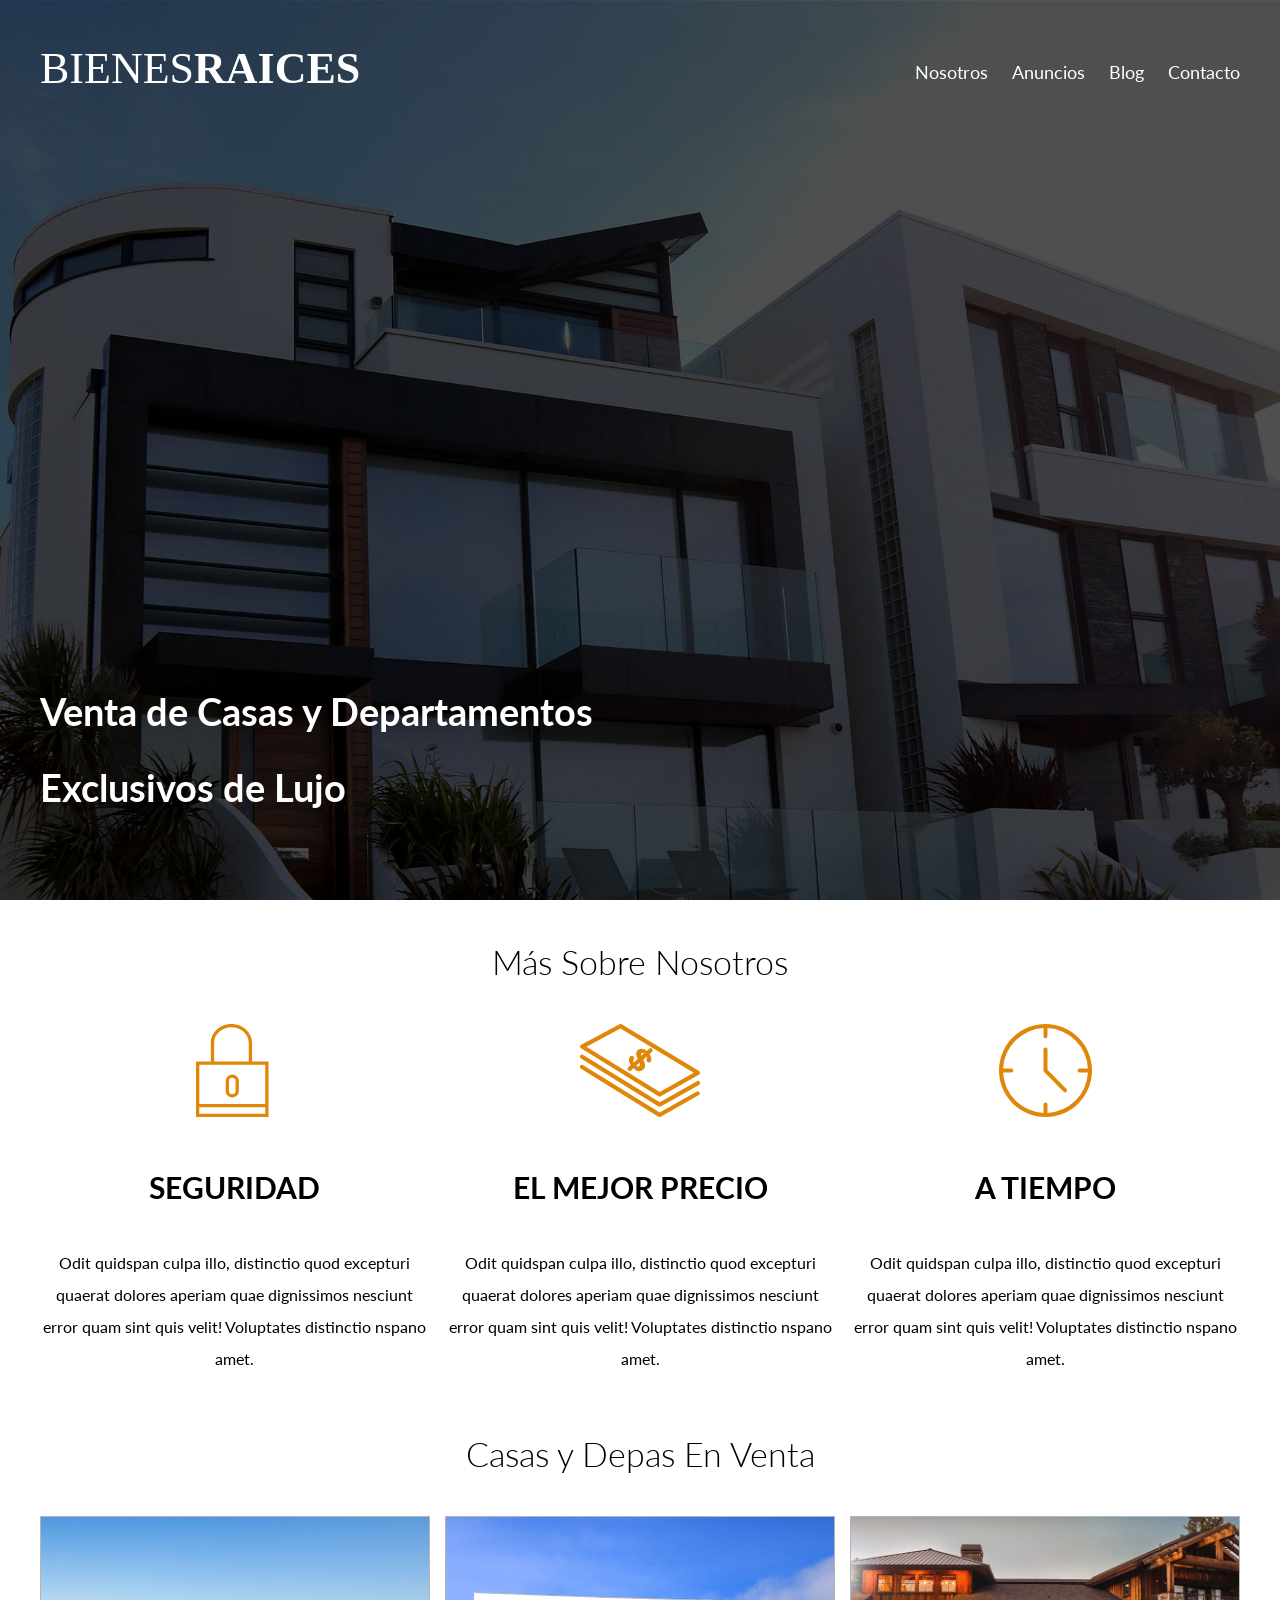
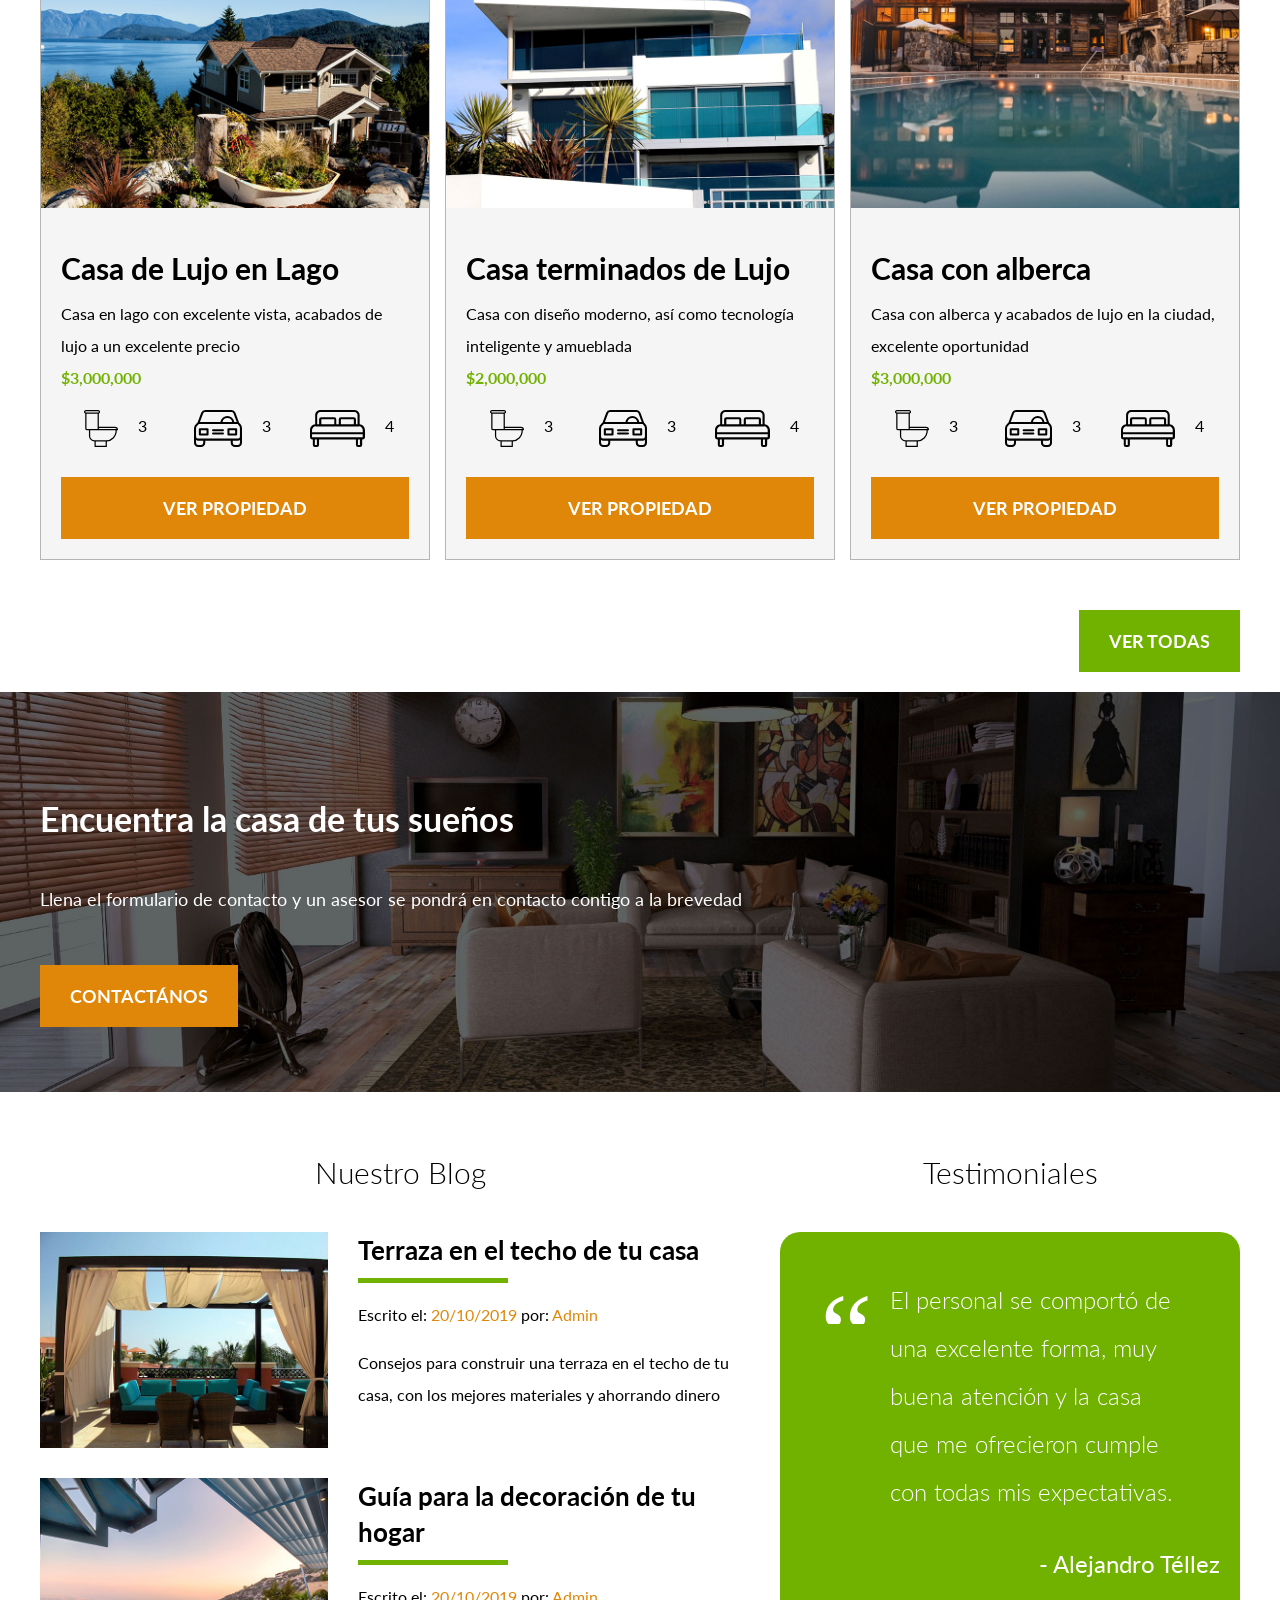
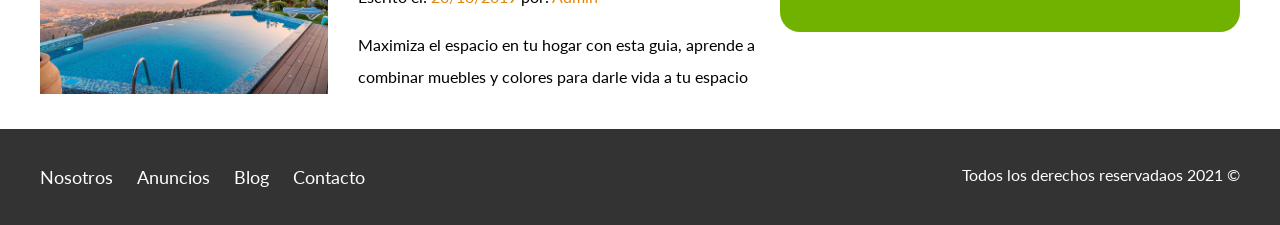
<file: index.html>
<!DOCTYPE html>
<html lang="en">

<head>
    <meta charset="UTF-8">
    <meta http-equiv="X-UA-Compatible" content="IE=edge">
    <meta name="viewport" content="width=device-width, initial-scale=1.0">
    <title>Bienes Raices</title>
    <link rel="preconnect" href="https://fonts.gstatic.com">
    <link href="https://fonts.googleapis.com/css2?family=Lato:wght@300;400;700;900&display=swap" rel="stylesheet">
    <link rel="stylesheet" href="css/normalize.css">
    <link rel="stylesheet" href="css/style.css">
</head>

<body>

    <header class="site-header inicio">
        <div class="contenedor contenido-header">
            <div class="barra">
                <a href="/">
                    <img src="img/logo.svg" alt="Logotipo de Bienes Raices">
                </a>

                <div class="mobile-menu">
                    <a href="#navegacion">
                        <img src="img/barras.svg" alt="Icono Menú">
                    </a>
                </div>

                <nav class="navegacion">
                    <a href="nosotros.html">Nosotros</a>
                    <a href="anuncios.html">Anuncios</a>
                    <a href="blog.html">Blog</a>
                    <a href="contacto.html">Contacto</a>
                </nav>
            </div>

            <h1>Venta de Casas y Departamentos Exclusivos de Lujo</h1>
        </div>
    </header>

    <section class="contenedor seccion">
        <h2 class="centrar-texto fw-300">Más Sobre Nosotros</h2>
        <div class="iconos-nosotros">
            <div class="icono">
                <img src="img/icono1.svg" alt="icono Seguridad">
                <h3>Seguridad</h3>
                <p>Odit quidspan culpa illo, distinctio quod excepturi quaerat dolores aperiam quae dignissimos nesciunt error quam sint quis velit! Voluptates distinctio nspano amet.</p>
            </div>

            <div class="icono">
                <img src="img/icono2.svg" alt="icono Mejor Precio">
                <h3>El Mejor Precio</h3>
                <p>Odit quidspan culpa illo, distinctio quod excepturi quaerat dolores aperiam quae dignissimos nesciunt error quam sint quis velit! Voluptates distinctio nspano amet.</p>
            </div>

            <div class="icono">
                <img src="img/icono3.svg" alt="icono A Tiempo">
                <h3>A Tiempo</h3>
                <p>Odit quidspan culpa illo, distinctio quod excepturi quaerat dolores aperiam quae dignissimos nesciunt error quam sint quis velit! Voluptates distinctio nspano amet.</p>
            </div>
        </div>
    </section>

    <main class="seccion contenedor">
        <h2 class="fw-300 centrar-texto">Casas y Depas En Venta</h2>

        <div class="contenedor-anuncios">
            <div class="anuncio">
                <img src="img/anuncio1.jpg" alt="Anuncio casa en el lago">
                <div class="contenido-anuncio">
                    <h3>Casa de Lujo en Lago</h3>
                    <p>Casa en lago con excelente vista, acabados de lujo a un excelente precio</p>
                    <p class="precio">$3,000,000</p>
                    <ul class="iconos-caracteristicas">
                        <li>
                            <img src="img/icono_wc.svg" alt="icono wc">
                            <p>3</p>
                        </li>

                        <li>
                            <img src="img/icono_estacionamiento.svg" alt="icono autos">
                            <p>3</p>
                        </li>

                        <li>
                            <img src="img/icono_dormitorio.svg" alt="icono dormitorio">
                            <p>4</p>
                        </li>
                    </ul>
                    <a href="anuncio.html" class="boton boton-amarillo d-block">Ver Propiedad</a>
                </div>
            </div>

            <div class="anuncio">
                <img src="img/anuncio2.jpg" alt="Anuncio casa de lujo">
                <div class="contenido-anuncio">
                    <h3>Casa terminados de Lujo</h3>
                    <p>Casa con diseño moderno, así como tecnología inteligente y amueblada</p>
                    <p class="precio">$2,000,000</p>
                    <ul class="iconos-caracteristicas">
                        <li>
                            <img src="img/icono_wc.svg" alt="icono wc">
                            <p>3</p>
                        </li>

                        <li>
                            <img src="img/icono_estacionamiento.svg" alt="icono autos">
                            <p>3</p>
                        </li>

                        <li>
                            <img src="img/icono_dormitorio.svg" alt="icono dormitorio">
                            <p>4</p>
                        </li>
                    </ul>
                    <a href="anuncio.html" class="boton boton-amarillo d-block">Ver Propiedad</a>
                </div>
            </div>

            <div class="anuncio">
                <img src="img/anuncio3.jpg" alt="Anuncio casa con alberca">
                <div class="contenido-anuncio">
                    <h3>Casa con alberca</h3>
                    <p>Casa con alberca y acabados de lujo en la ciudad, excelente oportunidad</p>
                    <p class="precio">$3,000,000</p>
                    <ul class="iconos-caracteristicas">
                        <li>
                            <img src="img/icono_wc.svg" alt="icono wc">
                            <p>3</p>
                        </li>

                        <li>
                            <img src="img/icono_estacionamiento.svg" alt="icono autos">
                            <p>3</p>
                        </li>

                        <li>
                            <img src="img/icono_dormitorio.svg" alt="icono dormitorio">
                            <p>4</p>
                        </li>
                    </ul>
                    <a href="anuncio.html" class="boton boton-amarillo d-block">Ver Propiedad</a>
                </div>
            </div>
        </div>
        <div class="ver-todas">
            <a href="Anuncios.html" class="boton boton-verde">Ver todas</a>
        </div>
    </main>

    <section class="imagen-contacto">
        <div class="contenedor contenido-contacto">
            <h2>Encuentra la casa de tus sueños</h2>
            <p>Llena el formulario de contacto y un asesor se pondrá en contacto contigo a la brevedad</p>
            <a href="contacto.html" class="boton boton-amarillo">contactános</a>
            <link rel="stylesheet" href="css/style.css">
        </div>
    </section>

    <div class="seccion-inferior contenedor seccion">
        <section class="blog">
            <h3 class="centrar-texto fw-300">Nuestro Blog</h3>

            <article class="entrada-blog">
                <div class="imagen">
                    <img src="img/blog1.jpg" alt="Entrada de blog">
                </div>
                <div class="texto-entrada">
                    <a href="#">
                        <h4>Terraza en el techo de tu casa</h4>
                    </a>
                    <p>Escrito el: <span> 20/10/2019 </span> por: <span> Admin </span> </p>
                    <p>Consejos para construir una terraza en el techo de tu casa, con los mejores materiales y ahorrando dinero</p>
                </div>
            </article>

            <article class="entrada-blog">
                <div class="imagen">
                    <img src="img/blog2.jpg" alt="Entrada de blog">
                </div>
                <div class="texto-entrada">
                    <a href="#">
                        <h4>Guía para la decoración de tu hogar</h4>
                    </a>
                    <p>Escrito el: <span> 20/10/2019 </span> por: <span> Admin </span> </p>
                    <p>Maximiza el espacio en tu hogar con esta guia, aprende a combinar muebles y colores para darle vida a tu espacio</p>
                </div>
            </article>
        </section>

        <section class="testimoniales">
            <h3 class="centrar-texto fw-300">Testimoniales</h3>
            <div class="testimonial">
                <blockquote>
                    <!-- Es un parrafo para Testimoniales -->
                    El personal se comportó de una excelente forma, muy buena atención y la casa que me ofrecieron cumple con todas mis expectativas.
                </blockquote>
                <p>- Alejandro Téllez</p>
            </div>
        </section>
    </div>

    <footer class="site-footer seccion">
        <div class="contenedor contenedor-footer">
            <nav class="navegacion">
                <a href="nosotros.html">Nosotros</a>
                <a href="anuncios.html">Anuncios</a>
                <a href="blog.html">Blog</a>
                <a href="contacto.html">Contacto</a>
            </nav>
            <p class="copyright">Todos los derechos reservadaos 2021 &copy; </p>
        </div>
    </footer>
</body>

</html>
</file>
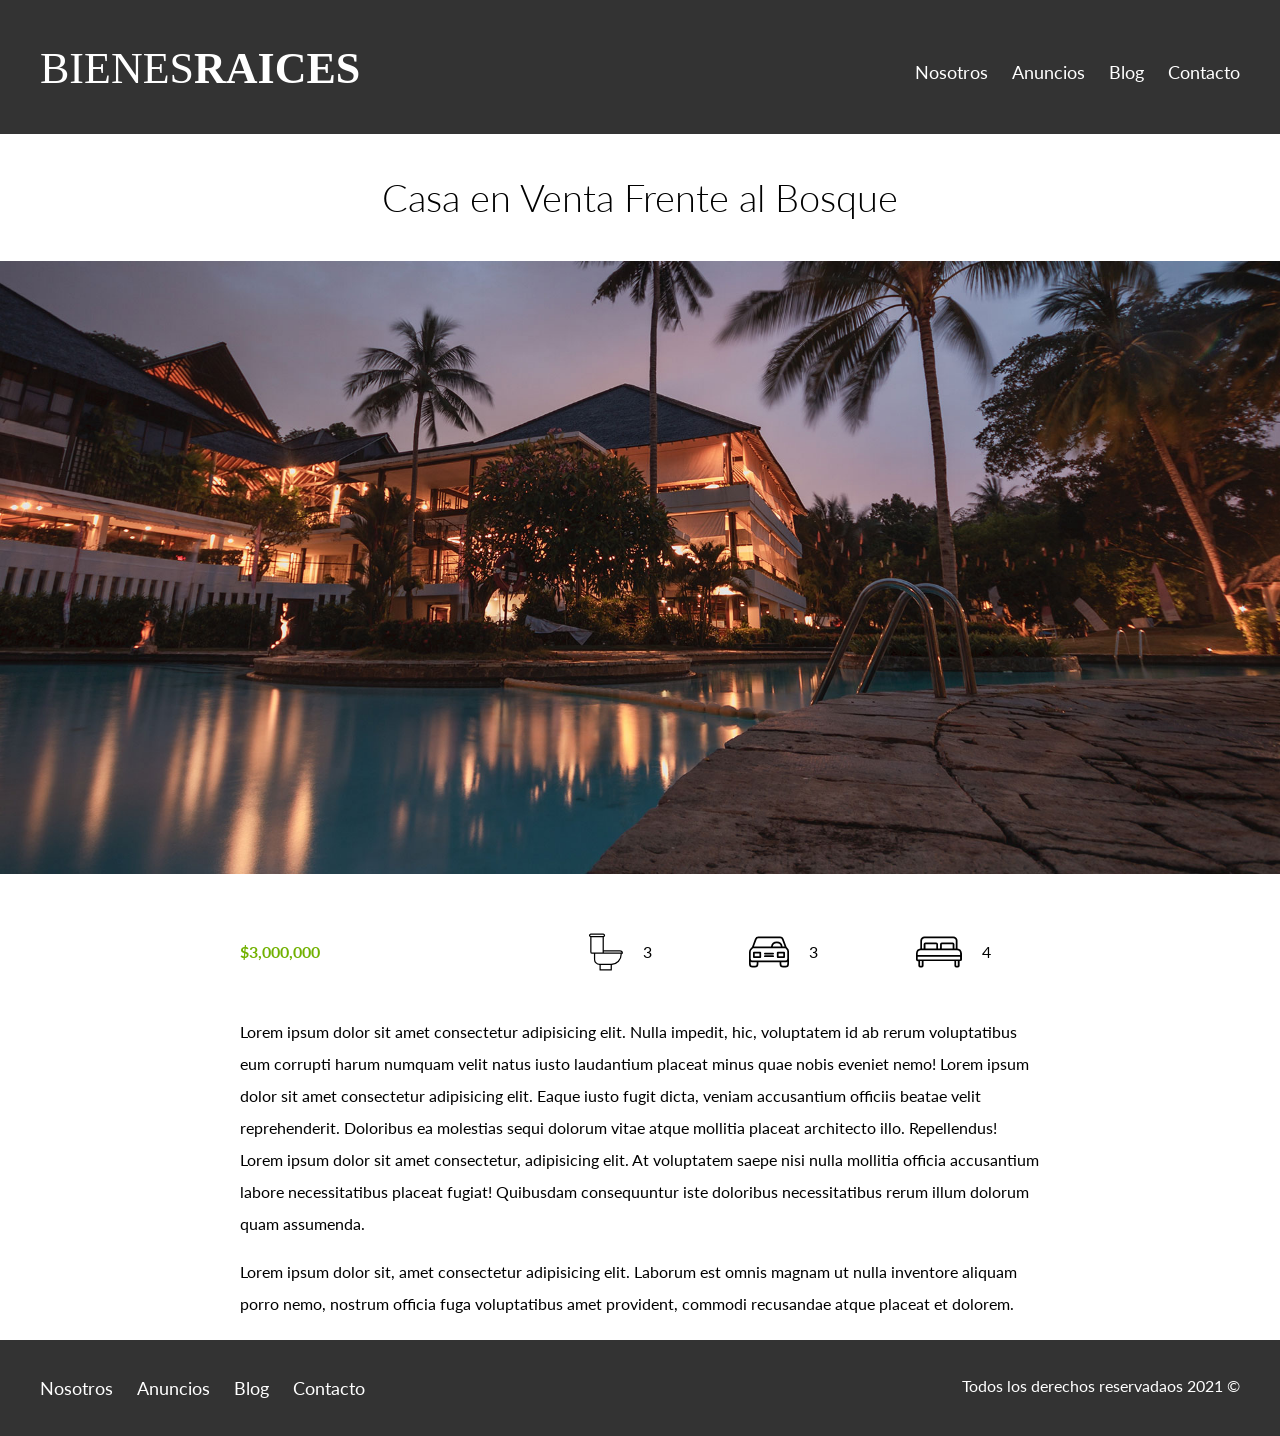
<file: anuncio.html>
<!DOCTYPE html>
<html lang="en">
<head>
    <meta charset="UTF-8">
    <meta http-equiv="X-UA-Compatible" content="IE=edge">
    <meta name="viewport" content="width=device-width, initial-scale=1.0">
    <title>Bienes Raices</title>
    <link rel="preconnect" href="https://fonts.gstatic.com">
    <link href="https://fonts.googleapis.com/css2?family=Lato:wght@300;400;700;900&display=swap" rel="stylesheet">
    <link rel="stylesheet" href="css/normalize.css">
    <link rel="stylesheet" href="css/style.css">
</head>
<body>

    <header class="site-header">
        <div class="contenedor contenido-header">
            <div class="barra">
                <a href="/">
                    <img src="img/logo.svg" alt="Logotipo de Bienes Raices">
                </a>

                <nav class="navegacion">
                    <a href="nosotros.html">Nosotros</a>
                    <a href="anuncios.html">Anuncios</a>
                    <a href="blog.html">Blog</a>
                    <a href="contacto.html">Contacto</a>
                </nav>
            </div>
        </div>
    </header>
    <h1 class="fw-300 centrar-texto">Casa en Venta Frente al Bosque</h1>
    <img src="img/destacada.jpg" alt="imagen Anuncio">
    <main class="contenedor seccion contenido-centrado">
        <div class="resumen-propiedad">
            <p class="precio">$3,000,000</p>
            <ul class="iconos-caracteristicas">
                <li>
                    <img src="img/icono_wc.svg" alt="icono wc">
                    <p>3</p>
                </li>

                <li>
                    <img src="img/icono_estacionamiento.svg" alt="icono autos">
                    <p>3</p>
                </li>

                <li>
                    <img src="img/icono_dormitorio.svg" alt="icono dormitorio">
                    <p>4</p>
                </li>
            </ul>
        </div>
        <p>Lorem ipsum dolor sit amet consectetur adipisicing elit. Nulla impedit, hic, voluptatem id ab rerum voluptatibus eum corrupti harum numquam velit natus iusto laudantium placeat minus quae nobis eveniet nemo! Lorem ipsum dolor sit amet consectetur adipisicing elit. Eaque iusto fugit dicta, veniam accusantium officiis beatae velit reprehenderit. Doloribus ea molestias sequi dolorum vitae atque mollitia placeat architecto illo. Repellendus! Lorem ipsum dolor sit amet consectetur, adipisicing elit. At voluptatem saepe nisi nulla mollitia officia accusantium labore necessitatibus placeat fugiat! Quibusdam consequuntur iste doloribus necessitatibus rerum illum dolorum quam assumenda.       </p>
        
        <p>Lorem ipsum dolor sit, amet consectetur adipisicing elit. Laborum est omnis magnam ut nulla inventore aliquam porro nemo, nostrum officia fuga voluptatibus amet provident, commodi recusandae atque placeat et dolorem.</p>
    </main>
    
    <footer class="site-footer seccion">
        <div class="contenedor contenedor-footer">
            <nav class="navegacion">
                <a href="nosotros.html">Nosotros</a>
                <a href="anuncios.html">Anuncios</a>
                <a href="blog.html">Blog</a>
                <a href="contacto.html">Contacto</a>
            </nav>
            <p class="copyright">Todos los derechos reservadaos 2021 &copy; </p>
        </div>
    </footer>
</body>
</html>
</file>
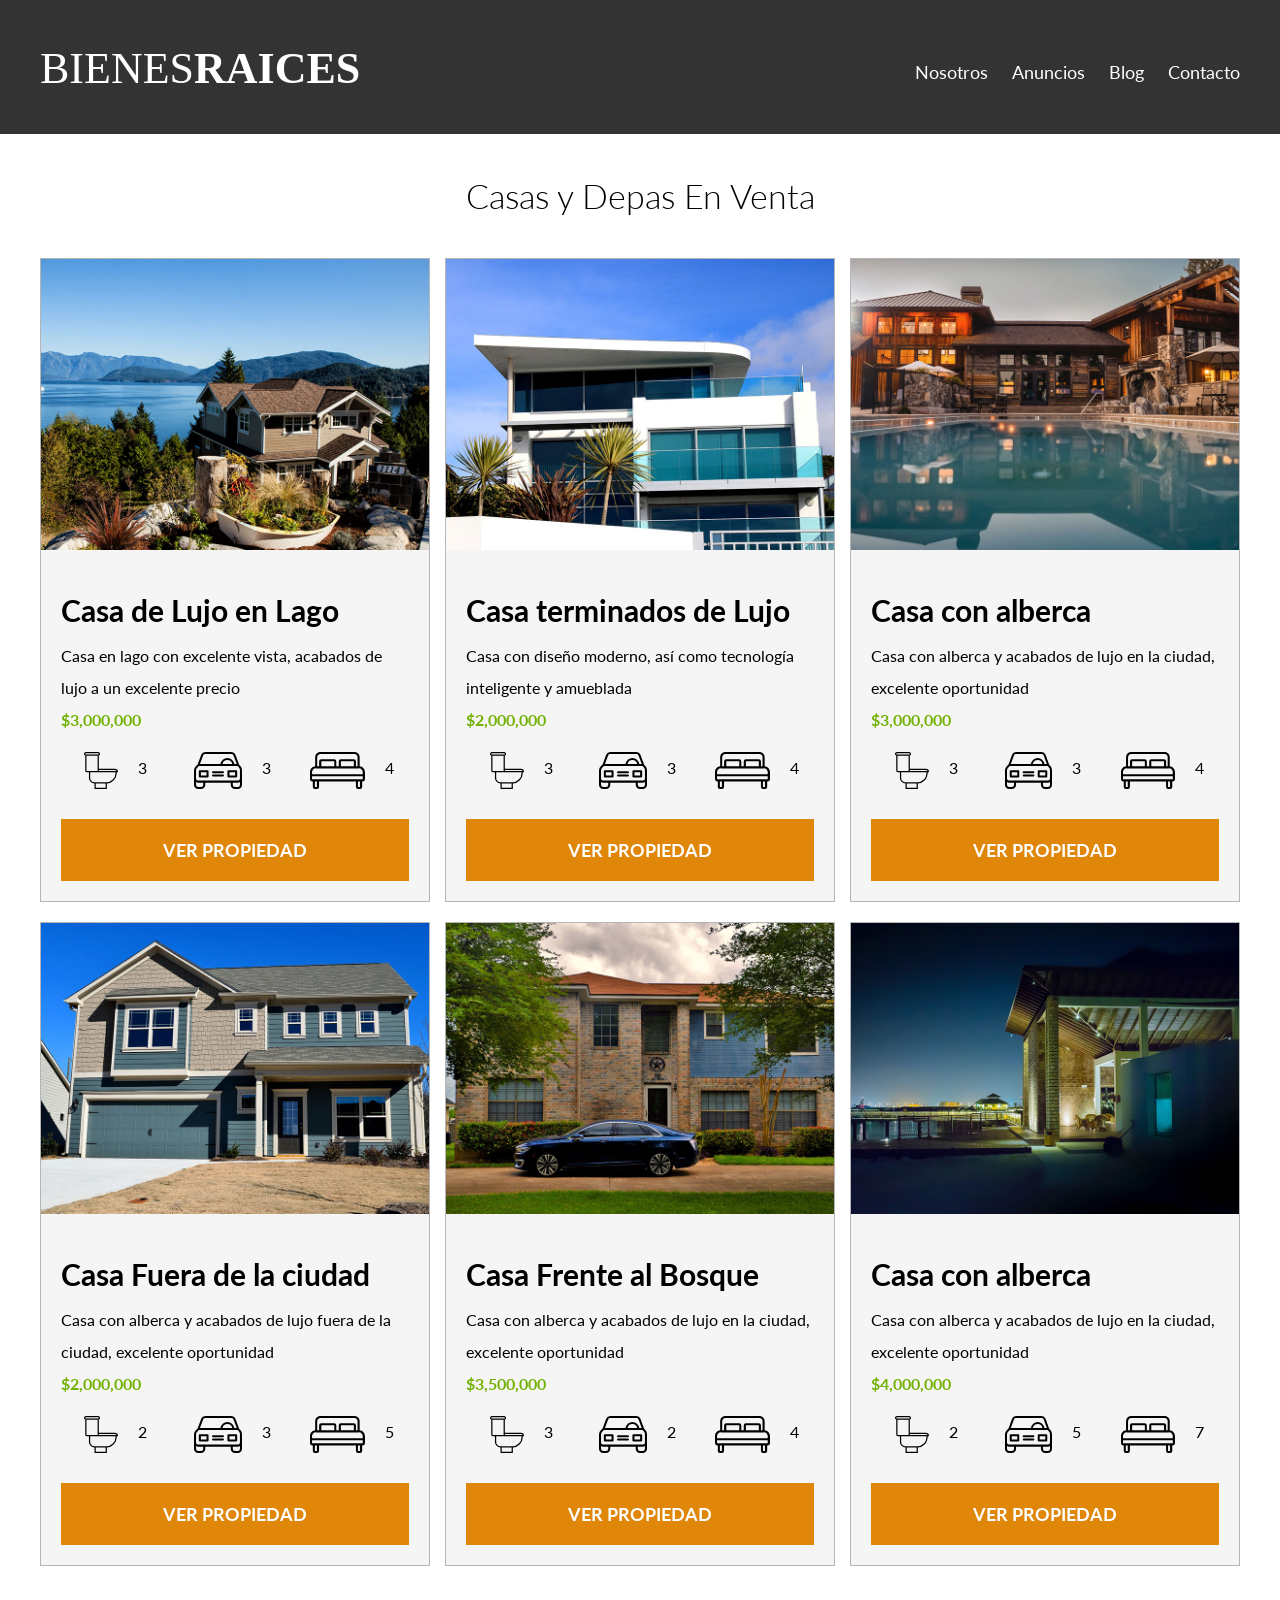
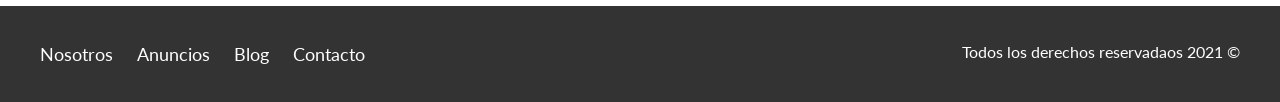
<file: anuncios.html>
<!DOCTYPE html>
<html lang="en">
<head>
    <meta charset="UTF-8">
    <meta http-equiv="X-UA-Compatible" content="IE=edge">
    <meta name="viewport" content="width=device-width, initial-scale=1.0">
    <title>Bienes Raices</title>
    <link rel="preconnect" href="https://fonts.gstatic.com">
    <link href="https://fonts.googleapis.com/css2?family=Lato:wght@300;400;700;900&display=swap" rel="stylesheet">
    <link rel="stylesheet" href="css/normalize.css">
    <link rel="stylesheet" href="css/style.css">
</head>
<body>

    <header class="site-header">
        <div class="contenedor contenido-header">
            <div class="barra">
                <a href="/">
                    <img src="img/logo.svg" alt="Logotipo de Bienes Raices">
                </a>

                <nav class="navegacion">
                    <a href="nosotros.html">Nosotros</a>
                    <a href="anuncios.html">Anuncios</a>
                    <a href="blog.html">Blog</a>
                    <a href="contacto.html">Contacto</a>
                </nav>
            </div>
        </div>
    </header>

    <main class="seccion contenedor">
        <h2 class="fw-300 centrar-texto">Casas y Depas En Venta</h2>

        <div class="contenedor-anuncios">
            <div class="anuncio">
                <img src="img/anuncio1.jpg" alt="Anuncio casa en el lago">
                <div class="contenido-anuncio"> 
                    <h3>Casa de Lujo en Lago</h3>
                    <p>Casa en lago con excelente vista, acabados de lujo a un excelente precio</p>
                    <p class="precio">$3,000,000</p>
                    <ul class="iconos-caracteristicas">
                        <li>
                            <img src="img/icono_wc.svg" alt="icono wc">
                            <p>3</p>
                        </li>

                        <li>
                            <img src="img/icono_estacionamiento.svg" alt="icono autos">
                            <p>3</p>
                        </li>

                        <li>
                            <img src="img/icono_dormitorio.svg" alt="icono dormitorio">
                            <p>4</p>
                        </li>
                    </ul>
                    <a href="anuncio.html" class="boton boton-amarillo d-block">Ver Propiedad</a>
                </div>
            </div>

            <div class="anuncio">
                <img src="img/anuncio2.jpg" alt="Anuncio casa de lujo">
                <div class="contenido-anuncio">
                    <h3>Casa terminados de Lujo</h3>
                    <p>Casa con diseño moderno, así como tecnología inteligente y amueblada</p>
                    <p class="precio">$2,000,000</p>
                    <ul class="iconos-caracteristicas">
                        <li>
                            <img src="img/icono_wc.svg" alt="icono wc">
                            <p>3</p>
                        </li>

                        <li>
                            <img src="img/icono_estacionamiento.svg" alt="icono autos">
                            <p>3</p>
                        </li>

                        <li>
                            <img src="img/icono_dormitorio.svg" alt="icono dormitorio">
                            <p>4</p>
                        </li>
                    </ul>
                    <a href="anuncio.html" class="boton boton-amarillo d-block">Ver Propiedad</a>
                </div>
            </div>

            <div class="anuncio">
                <img src="img/anuncio3.jpg" alt="Anuncio casa con alberca">
                <div class="contenido-anuncio">
                    <h3>Casa con alberca</h3>
                    <p>Casa con alberca y acabados de lujo en la ciudad, excelente oportunidad</p>
                    <p class="precio">$3,000,000</p>
                    <ul class="iconos-caracteristicas">
                        <li>
                            <img src="img/icono_wc.svg" alt="icono wc">
                            <p>3</p>
                        </li>

                        <li>
                            <img src="img/icono_estacionamiento.svg" alt="icono autos">
                            <p>3</p>
                        </li>

                        <li>
                            <img src="img/icono_dormitorio.svg" alt="icono dormitorio">
                            <p>4</p>
                        </li>
                    </ul>
                    <a href="#" class="boton boton-amarillo d-block">Ver Propiedad</a>
                </div> <!-- Contenido Anuncio -->
            </div> <!-- Anuncio -->

            <div class="anuncio">
                <img src="img/anuncio4.jpg" alt="Anuncio casa con alberca">
                <div class="contenido-anuncio">
                    <h3>Casa Fuera de la ciudad</h3>
                    <p>Casa con alberca y acabados de lujo fuera de la ciudad, excelente oportunidad</p>
                    <p class="precio">$2,000,000</p>
                    <ul class="iconos-caracteristicas">
                        <li>
                            <img src="img/icono_wc.svg" alt="icono wc">
                            <p>2</p>
                        </li>

                        <li>
                            <img src="img/icono_estacionamiento.svg" alt="icono autos">
                            <p>3</p>
                        </li>

                        <li>
                            <img src="img/icono_dormitorio.svg" alt="icono dormitorio">
                            <p>5</p>
                        </li>
                    </ul>
                    <a href="#" class="boton boton-amarillo d-block">Ver Propiedad</a>
                </div> <!-- Contenido Anuncio -->
            </div> <!-- Anuncio -->
            <div class="anuncio">
                <img src="img/anuncio5.jpg" alt="Anuncio casa con alberca">
                <div class="contenido-anuncio">
                    <h3>Casa Frente al Bosque</h3>
                    <p>Casa con alberca y acabados de lujo en la ciudad, excelente oportunidad</p>
                    <p class="precio">$3,500,000</p>
                    <ul class="iconos-caracteristicas">
                        <li>
                            <img src="img/icono_wc.svg" alt="icono wc">
                            <p>3</p>
                        </li>

                        <li>
                            <img src="img/icono_estacionamiento.svg" alt="icono autos">
                            <p>2</p>
                        </li>

                        <li>
                            <img src="img/icono_dormitorio.svg" alt="icono dormitorio">
                            <p>4</p>
                        </li>
                    </ul>
                    <a href="#" class="boton boton-amarillo d-block">Ver Propiedad</a>
                </div> <!-- Contenido Anuncio -->
            </div> <!-- Anuncio -->
            <div class="anuncio">
                <img src="img/anuncio6.jpg" alt="Anuncio casa con alberca">
                <div class="contenido-anuncio">
                    <h3>Casa con alberca</h3>
                    <p>Casa con alberca y acabados de lujo en la ciudad, excelente oportunidad</p>
                    <p class="precio">$4,000,000</p>
                    <ul class="iconos-caracteristicas">
                        <li>
                            <img src="img/icono_wc.svg" alt="icono wc">
                            <p>2</p>
                        </li>

                        <li>
                            <img src="img/icono_estacionamiento.svg" alt="icono autos">
                            <p>5</p>
                        </li>

                        <li>
                            <img src="img/icono_dormitorio.svg" alt="icono dormitorio">
                            <p>7</p>
                        </li>
                    </ul>
                    <a href="#" class="boton boton-amarillo d-block">Ver Propiedad</a>
                </div> <!-- Contenido Anuncio -->
            </div> <!-- Anuncio -->
        </div>
    </main>

    <footer class="site-footer seccion">
        <div class="contenedor contenedor-footer">
            <nav class="navegacion">
                <a href="nosotros.html">Nosotros</a>
                <a href="anuncios.html">Anuncios</a>
                <a href="blog.html">Blog</a>
                <a href="contacto.html">Contacto</a>
            </nav>
            <p class="copyright">Todos los derechos reservadaos 2021 &copy; </p>
        </div>
    </footer>
</body>
</html>
</file>
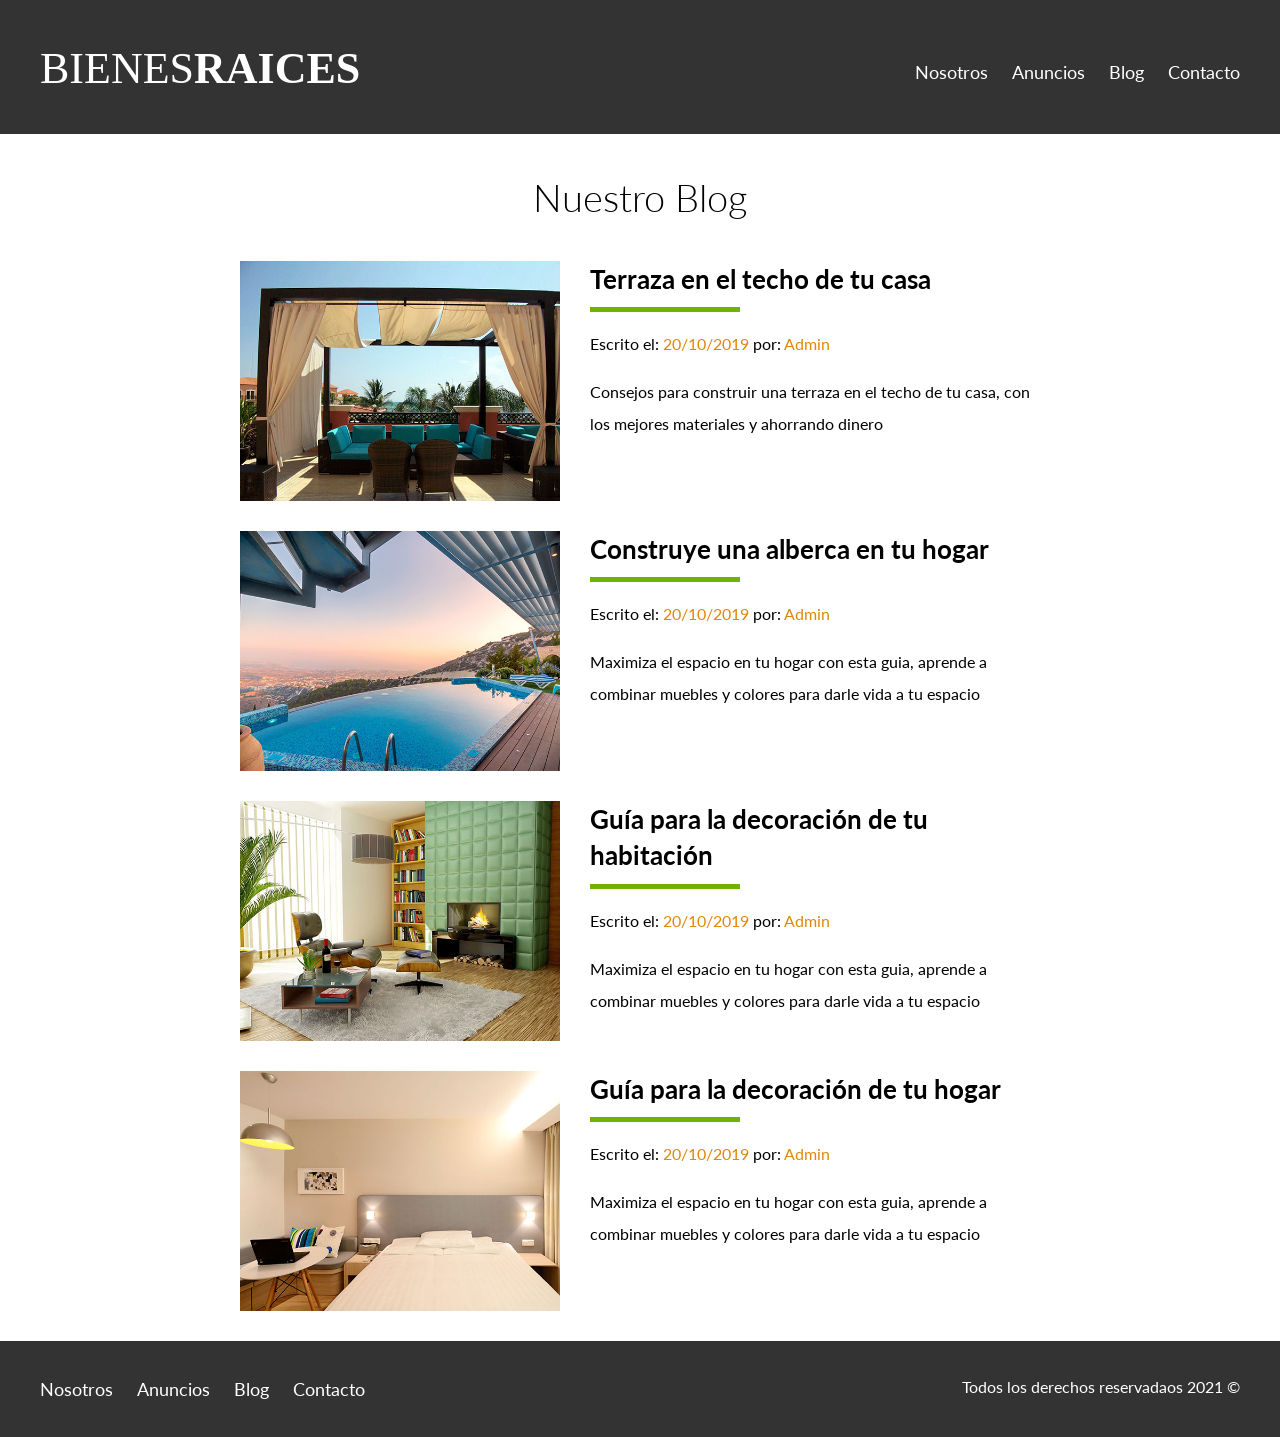
<file: blog.html>
<!DOCTYPE html>
<html lang="en">
<head>
    <meta charset="UTF-8">
    <meta http-equiv="X-UA-Compatible" content="IE=edge">
    <meta name="viewport" content="width=device-width, initial-scale=1.0">
    <title>Bienes Raices</title>
    <link rel="preconnect" href="https://fonts.gstatic.com">
    <link href="https://fonts.googleapis.com/css2?family=Lato:wght@300;400;700;900&display=swap" rel="stylesheet">
    <link rel="stylesheet" href="css/normalize.css">
    <link rel="stylesheet" href="css/style.css">
</head>
<body>

    <header class="site-header">
        <div class="contenedor contenido-header">
            <div class="barra">
                <a href="/">
                    <img src="img/logo.svg" alt="Logotipo de Bienes Raices">
                </a>

                <nav class="navegacion">
                    <a href="nosotros.html">Nosotros</a>
                    <a href="anuncios.html">Anuncios</a>
                    <a href="blog.html">Blog</a>
                    <a href="contacto.html">Contacto</a>
                </nav>
            </div>
        </div>
    </header>
    
    

    <main class="contenedor seccion contenido-centrado">
        <h1 class="fw-300 centrar-texto">Nuestro Blog</h1>
        <article class="entrada-blog">
            <div class="imagen">
                <img src="img/blog1.jpg" alt="Entrada de blog">
            </div>
            <div class="texto-entrada">
                <a href="entrada.html">
                    <h4>Terraza en el techo de tu casa</h4>
                </a>
                <p>Escrito el: <span> 20/10/2019 </span> por: <span> Admin </span> </p>
                <p>Consejos para construir una terraza en el techo de tu casa, con los mejores materiales y ahorrando dinero</p>
            </div>
        </article>

        <article class="entrada-blog">
            <div class="imagen">
                <img src="img/blog2.jpg" alt="Entrada de blog">
            </div>
            <div class="texto-entrada">
                <a href="entrada.html">
                    <h4>Construye una alberca en tu hogar</h4>
                </a>
                <p>Escrito el: <span> 20/10/2019 </span> por: <span> Admin </span> </p>
                <p>Maximiza el espacio en tu hogar con esta guia, aprende a combinar muebles y colores para darle vida a tu espacio</p>
            </div>
        </article>

        <article class="entrada-blog">
            <div class="imagen">
                <img src="img/blog3.jpg" alt="Entrada de blog">
            </div>
            <div class="texto-entrada">
                <a href="entrada.html">
                    <h4>Guía para la decoración de tu habitación</h4>
                </a>
                <p>Escrito el: <span> 20/10/2019 </span> por: <span> Admin </span> </p>
                <p>Maximiza el espacio en tu hogar con esta guia, aprende a combinar muebles y colores para darle vida a tu espacio</p>
            </div>
        </article>

        <article class="entrada-blog">
            <div class="imagen">
                <img src="img/blog4.jpg" alt="Entrada de blog">
            </div>
            <div class="texto-entrada">
                <a href="entrada.html">
                    <h4>Guía para la decoración de tu hogar</h4>
                </a>
                <p>Escrito el: <span> 20/10/2019 </span> por: <span> Admin </span> </p>
                <p>Maximiza el espacio en tu hogar con esta guia, aprende a combinar muebles y colores para darle vida a tu espacio</p>
            </div>
        </article>
      
    </main>
    
    <footer class="site-footer seccion">
        <div class="contenedor contenedor-footer">
            <nav class="navegacion">
                <a href="nosotros.html">Nosotros</a>
                <a href="anuncios.html">Anuncios</a>
                <a href="blog.html">Blog</a>
                <a href="contacto.html">Contacto</a>
            </nav>
            <p class="copyright">Todos los derechos reservadaos 2021 &copy; </p>
        </div>
    </footer>
</body>
</html>
</file>
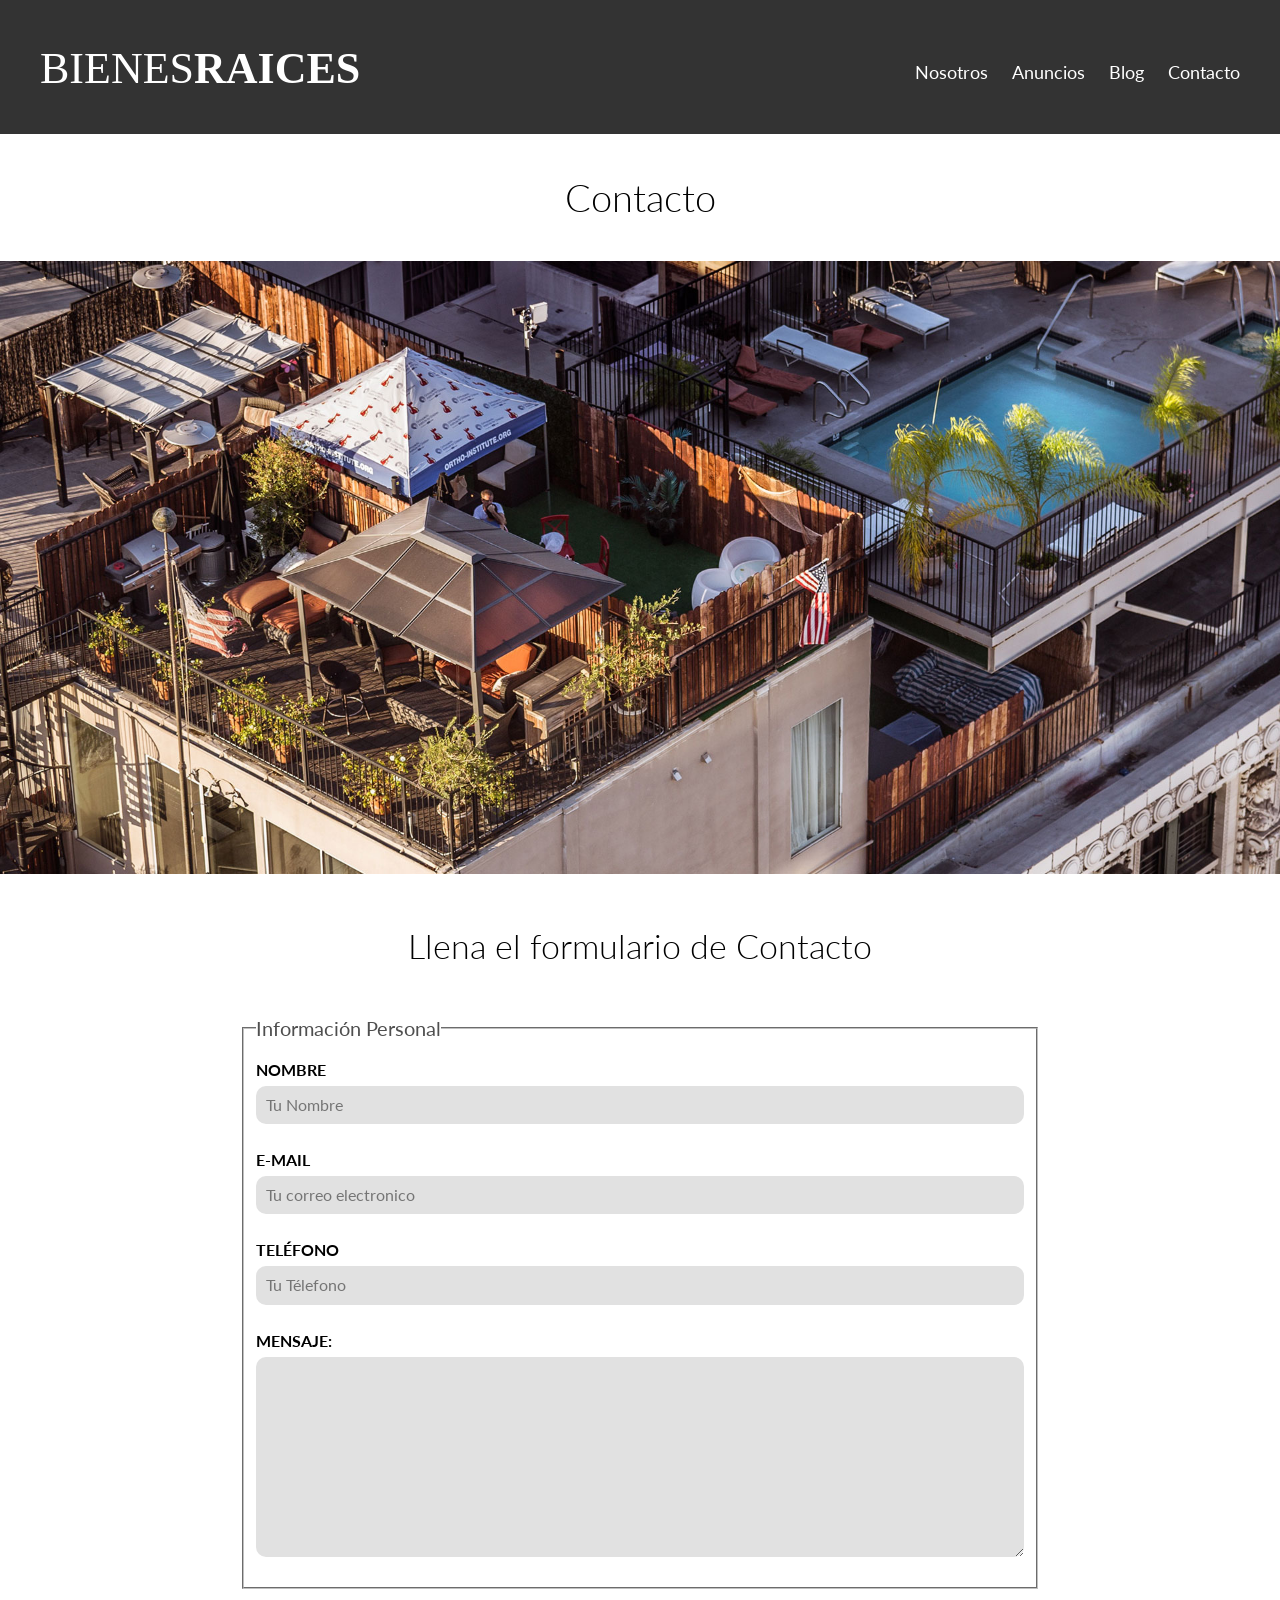
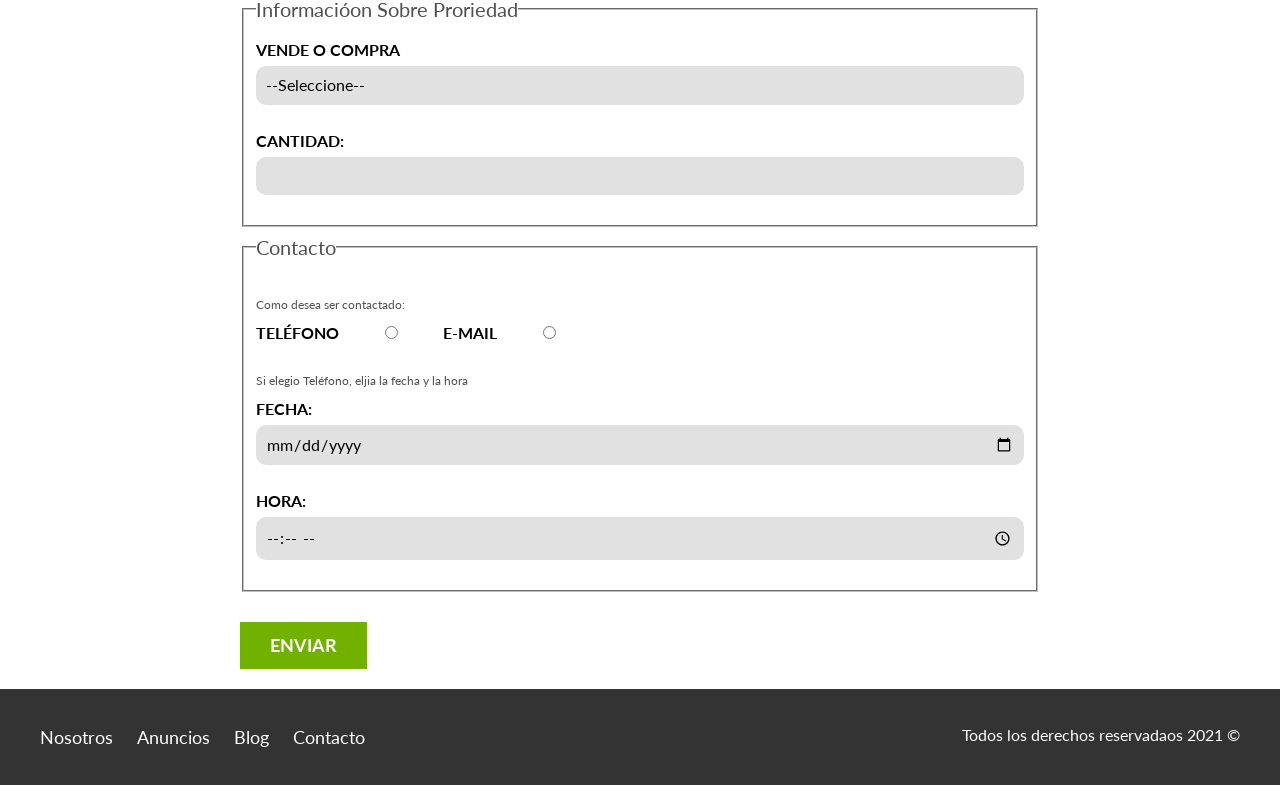
<file: contacto.html>
<!DOCTYPE html>
<html lang="en">
<head>
    <meta charset="UTF-8">
    <meta http-equiv="X-UA-Compatible" content="IE=edge">
    <meta name="viewport" content="width=device-width, initial-scale=1.0">
    <title>Bienes Raices</title>
    <link rel="preconnect" href="https://fonts.gstatic.com">
    <link href="https://fonts.googleapis.com/css2?family=Lato:wght@300;400;700;900&display=swap" rel="stylesheet">
    <link rel="stylesheet" href="css/normalize.css">
    <link rel="stylesheet" href="css/style.css">
</head>
<body>

    <header class="site-header">
        <div class="contenedor contenido-header">
            <div class="barra">
                <a href="/">
                    <img src="img/logo.svg" alt="Logotipo de Bienes Raices">
                </a>

                <nav class="navegacion">
                    <a href="nosotros.html">Nosotros</a>
                    <a href="anuncios.html">Anuncios</a>
                    <a href="blog.html">Blog</a>
                    <a href="contacto.html">Contacto</a>
                </nav>
            </div>
        </div>
    </header>

    <h1 class="fw-300 centrar-texto">Contacto</h1>
    <img src="img/destacada3.jpg" alt="imagen Principla">
    <main class="contenedor seccion contenido-centrado">
        <h2 class="fw-300 centrar-texto">Llena el formulario de Contacto</h2>

        <form class="contacto"  action="">
            <fieldset>
                <legend>Información Personal</legend>
                <label for="nombre">Nombre</label>
                <input type="text" id="nombre" placeholder="Tu Nombre">

                <label for="email">E-mail</label>
                <input type="email" id="email" placeholder="Tu correo electronico" required>

                <label for="telefono">Teléfono</label>
                <input type="tel" id="telefono" placeholder="Tu Télefono" required>

                <label for="mensaje">Mensaje:</label>
                <textarea  id="mensaje" ></textarea>

            </fieldset>
            <fieldset>
                <legend>Informacióon Sobre Proriedad</legend>
                <label for="opciones">Vende o compra</label>
                <select id="opciones">
                    <option value="" disabled selected>--Seleccione--</option>
                    <option value="Compra">Compra</option>
                    <option value="Vende">Vende</option>
                </select>

                <label for="Cantidad">Cantidad:</label>
                <input type="number" min="0" max="100" step="5">

            </fieldset>

            <fieldset>
                <legend>Contacto</legend>

                <p>Como desea ser contactado:</p>

                <div class="forma-contacto">
                    <label for="telefono">Teléfono</label>
                    <input type="radio" id="telefono" value="telefono" name="contacto">

                    <label for="correo">E-mail</label>
                    <input type="radio" id="correo" value="correo" name="contacto">
                </div>

                <p>Si elegio Teléfono, eljia la fecha y la hora</p>
                <label for="fecha">Fecha:</label>
                <input type="date" id="fecha">

                <label for="hora">Hora:</label>
                <input type="time" id="hora" min="09:00" max="18:00">
            </fieldset>
            <input type="submit" value="Enviar" class="boton boton-verde">
        </form>
    </main>

    <footer class="site-footer seccion">
        <div class="contenedor contenedor-footer">
            <nav class="navegacion">
                <a href="nosotros.html">Nosotros</a>
                <a href="anuncios.html">Anuncios</a>
                <a href="blog.html">Blog</a>
                <a href="contacto.html">Contacto</a>
            </nav>
            <p class="copyright">Todos los derechos reservadaos 2021 &copy; </p>
        </div>
    </footer>
</body>
</html>
</file>
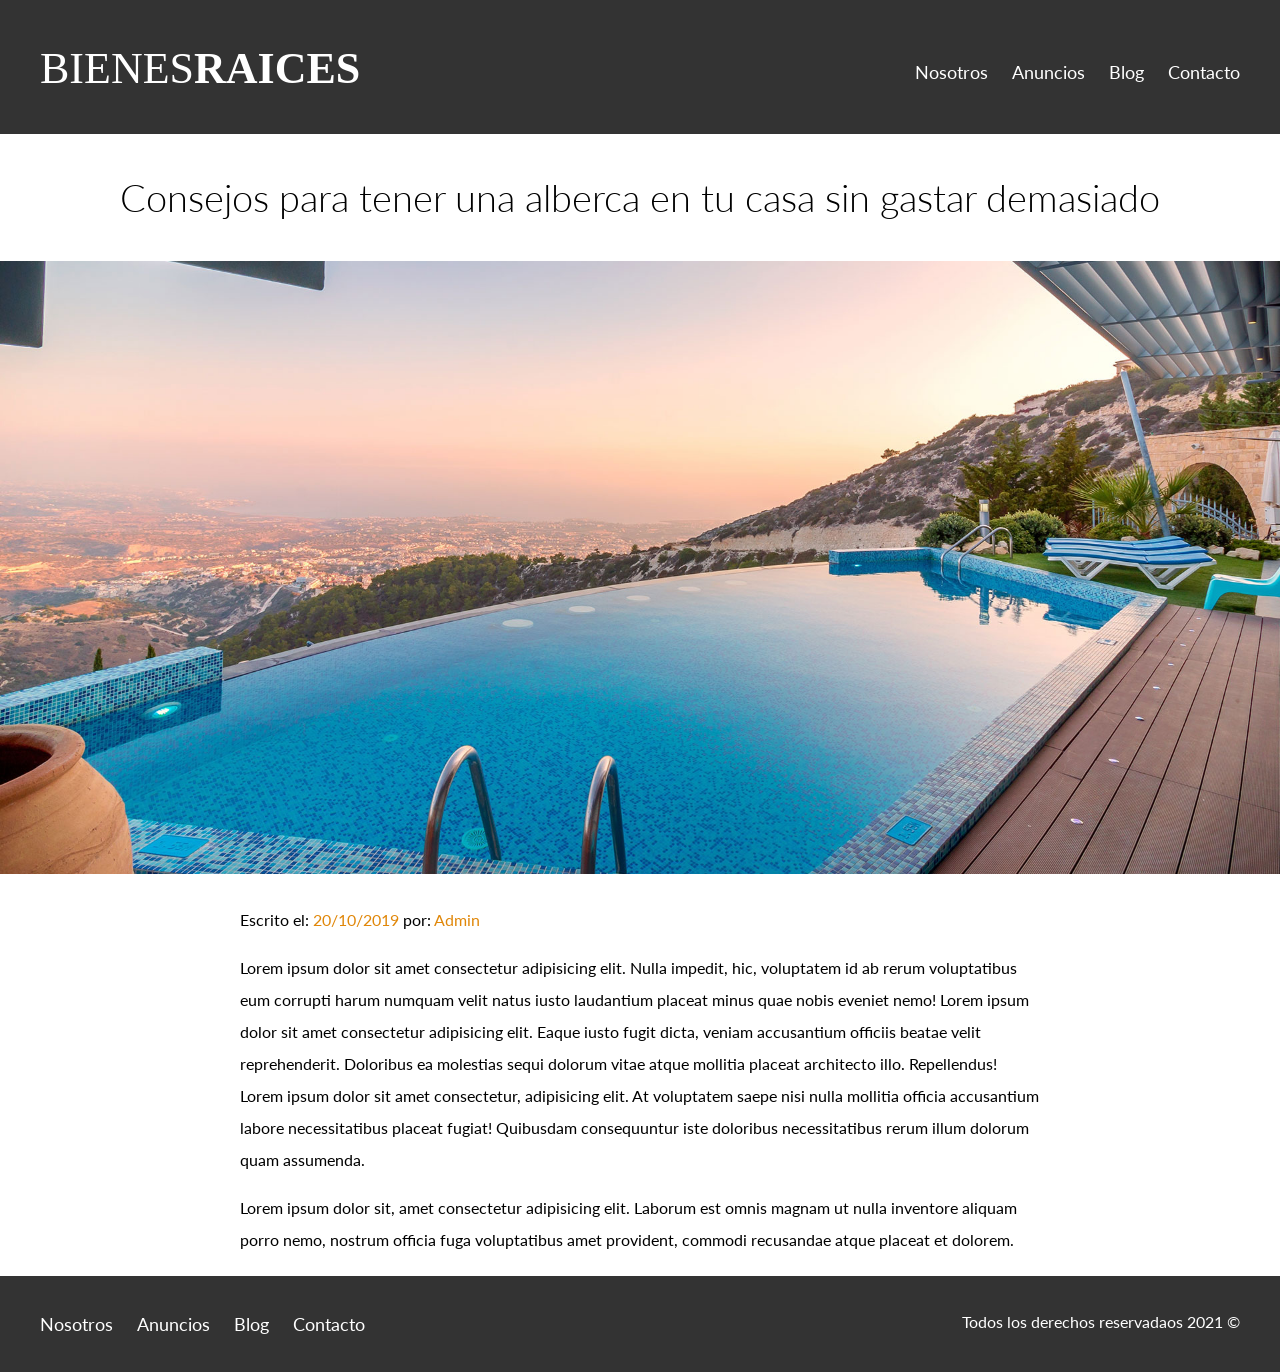
<file: entrada.html>
<!DOCTYPE html>
<html lang="en">
<head>
    <meta charset="UTF-8">
    <meta http-equiv="X-UA-Compatible" content="IE=edge">
    <meta name="viewport" content="width=device-width, initial-scale=1.0">
    <title>Bienes Raices</title>
    <link rel="preconnect" href="https://fonts.gstatic.com">
    <link href="https://fonts.googleapis.com/css2?family=Lato:wght@300;400;700;900&display=swap" rel="stylesheet">
    <link rel="stylesheet" href="css/normalize.css">
    <link rel="stylesheet" href="css/style.css">
</head>
<body>

    <header class="site-header">
        <div class="contenedor contenido-header">
            <div class="barra">
                <a href="/">
                    <img src="img/logo.svg" alt="Logotipo de Bienes Raices">
                </a>

                <nav class="navegacion">
                    <a href="nosotros.html">Nosotros</a>
                    <a href="anuncios.html">Anuncios</a>
                    <a href="blog.html">Blog</a>
                    <a href="contacto.html">Contacto</a>
                </nav>
            </div>
        </div>
    </header>
    <h1 class="fw-300 centrar-texto">Consejos para tener una alberca en tu casa sin gastar demasiado</h1>
    <img src="img/destacada2.jpg" alt="imagen Principal">

    <main class="contenedor seccion contenido-centrado texto-entrada">
        <p>Escrito el: <span> 20/10/2019 </span> por: <span> Admin </span> </p>
       
        <p>Lorem ipsum dolor sit amet consectetur adipisicing elit. Nulla impedit, hic, voluptatem id ab rerum voluptatibus eum corrupti harum numquam velit natus iusto laudantium placeat minus quae nobis eveniet nemo! Lorem ipsum dolor sit amet consectetur adipisicing elit. Eaque iusto fugit dicta, veniam accusantium officiis beatae velit reprehenderit. Doloribus ea molestias sequi dolorum vitae atque mollitia placeat architecto illo. Repellendus! Lorem ipsum dolor sit amet consectetur, adipisicing elit. At voluptatem saepe nisi nulla mollitia officia accusantium labore necessitatibus placeat fugiat! Quibusdam consequuntur iste doloribus necessitatibus rerum illum dolorum quam assumenda.       </p>
        
        <p>Lorem ipsum dolor sit, amet consectetur adipisicing elit. Laborum est omnis magnam ut nulla inventore aliquam porro nemo, nostrum officia fuga voluptatibus amet provident, commodi recusandae atque placeat et dolorem.</p>
    </main>
    
    <footer class="site-footer seccion">
        <div class="contenedor contenedor-footer">
            <nav class="navegacion">
                <a href="nosotros.html">Nosotros</a>
                <a href="anuncios.html">Anuncios</a>
                <a href="blog.html">Blog</a>
                <a href="contacto.html">Contacto</a>
            </nav>
            <p class="copyright">Todos los derechos reservadaos 2021 &copy; </p>
        </div>
    </footer>
</body>
</html>
</file>
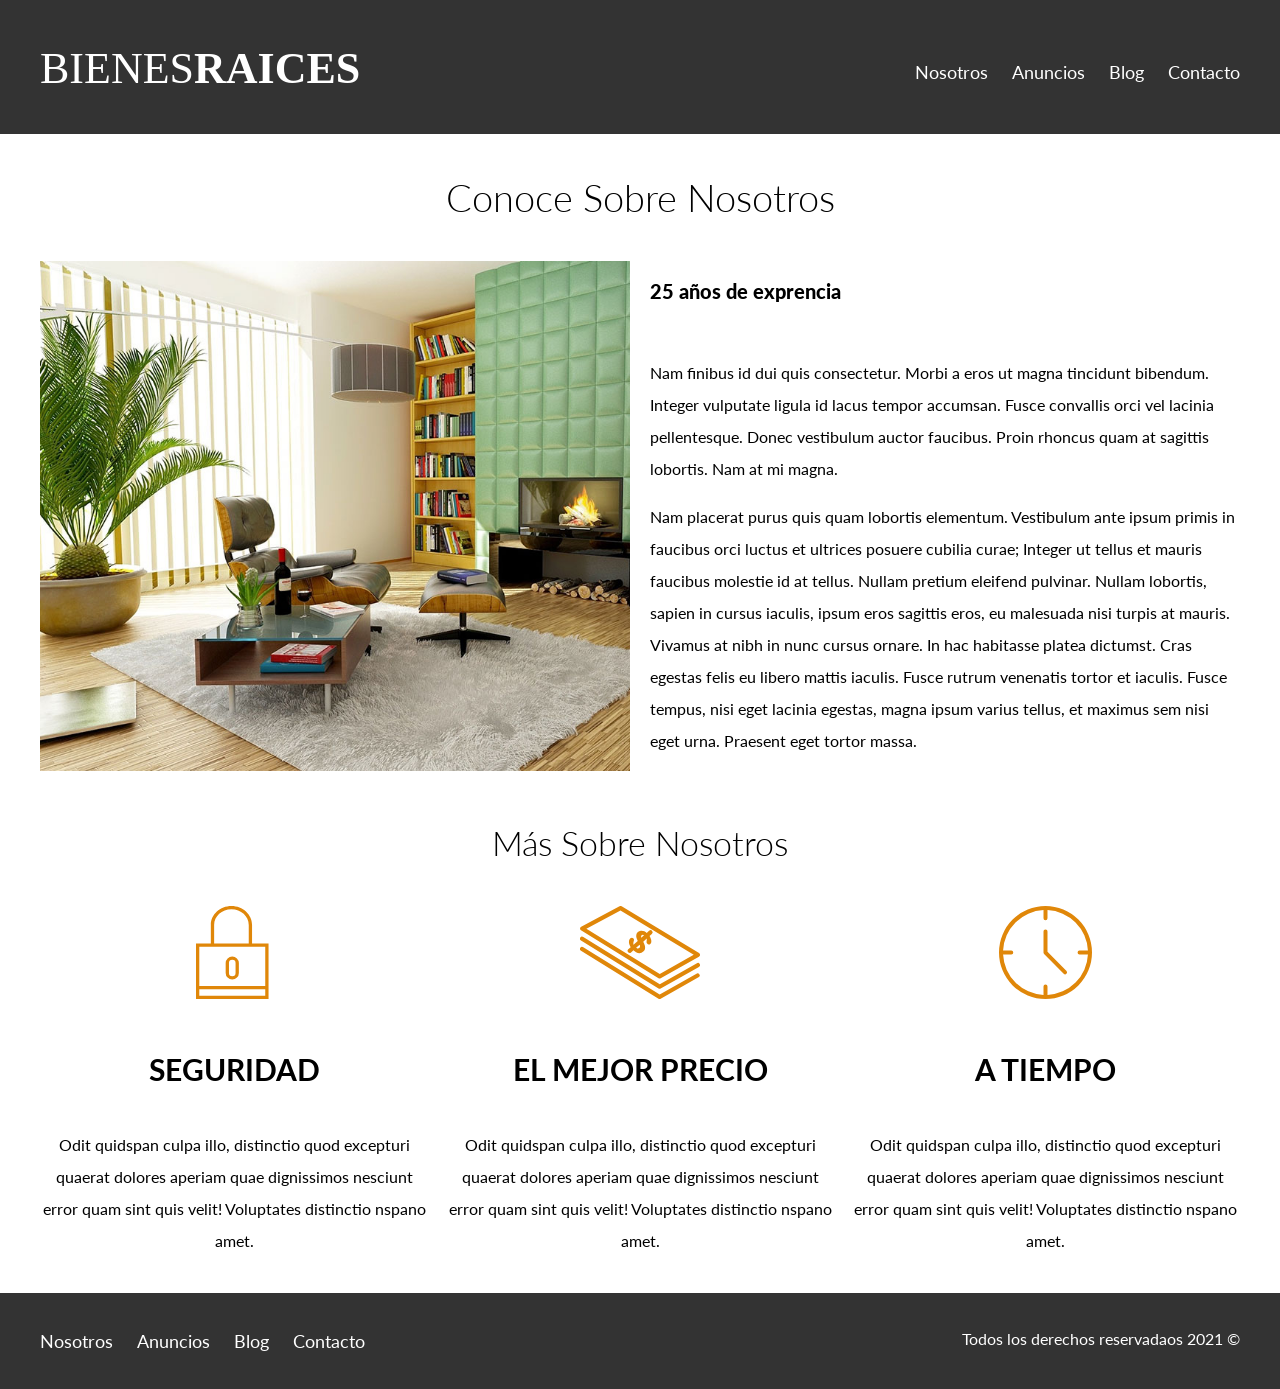
<file: nosotros.html>
<!DOCTYPE html>
<html lang="en">
<head>
    <meta charset="UTF-8">
    <meta http-equiv="X-UA-Compatible" content="IE=edge">
    <meta name="viewport" content="width=device-width, initial-scale=1.0">
    <title>Bienes Raices</title>
    <link rel="preconnect" href="https://fonts.gstatic.com">
    <link href="https://fonts.googleapis.com/css2?family=Lato:wght@300;400;700;900&display=swap" rel="stylesheet">
    <link rel="stylesheet" href="css/normalize.css">
    <link rel="stylesheet" href="css/style.css">
</head>
<body>

    <header class="site-header">
        <div class="contenedor contenido-header">
            <div class="barra">
                <a href="/">
                    <img src="img/logo.svg" alt="Logotipo de Bienes Raices">
                </a>

                <nav class="navegacion">
                    <a href="nosotros.html">Nosotros</a>
                    <a href="anuncios.html">Anuncios</a>
                    <a href="blog.html">Blog</a>
                    <a href="contacto.html">Contacto</a>
                </nav>
            </div>
        </div>
    </header>

    <main class="contenedor">
        <h1 class="fw-300 centrar-texto">Conoce Sobre Nosotros</h1>

        <div class="contenido-nosotros">
            <div class="imagen">
                <img src="img/nosotros.jpg" alt="Imagen Sobre nosostros">
            </div>

            <div class="texto-nosotros">
                <blockquote>25 años de exprencia</blockquote>
                <p>Nam finibus id dui quis consectetur. Morbi a eros ut magna tincidunt bibendum. Integer vulputate ligula id lacus tempor accumsan. Fusce convallis orci vel lacinia pellentesque. Donec vestibulum auctor faucibus. Proin rhoncus quam at sagittis lobortis. Nam at mi magna.</p>

                <p>Nam placerat purus quis quam lobortis elementum. Vestibulum ante ipsum primis in faucibus orci luctus et ultrices posuere cubilia curae; Integer ut tellus et mauris faucibus molestie id at tellus. Nullam pretium eleifend pulvinar. Nullam lobortis, sapien in cursus iaculis, ipsum eros sagittis eros, eu malesuada nisi turpis at mauris. Vivamus at nibh in nunc cursus ornare. In hac habitasse platea dictumst. Cras egestas felis eu libero mattis iaculis. Fusce rutrum venenatis tortor et iaculis. Fusce tempus, nisi eget lacinia egestas, magna ipsum varius tellus, et maximus sem nisi eget urna. Praesent eget tortor massa.</p>
            </div>
        </div>
    </main>
    <section class="contenedor seccion">
        <h2 class="centrar-texto fw-300" >Más Sobre Nosotros</h2>
        <div class="iconos-nosotros">
            <div class="icono">
                <img src="img/icono1.svg" alt="icono Seguridad">
                <h3>Seguridad</h3>
                <p>Odit quidspan culpa illo, distinctio quod excepturi quaerat dolores aperiam quae dignissimos nesciunt error quam sint quis velit! Voluptates distinctio nspano amet.</p>
            </div>

            <div class="icono">
                <img src="img/icono2.svg" alt="icono Mejor Precio">
                <h3>El Mejor Precio</h3>
                <p>Odit quidspan culpa illo, distinctio quod excepturi quaerat dolores aperiam quae dignissimos nesciunt error quam sint quis velit! Voluptates distinctio nspano amet.</p>
            </div>

            <div class="icono">
                <img src="img/icono3.svg" alt="icono A Tiempo">
                <h3>A Tiempo</h3>
                <p>Odit quidspan culpa illo, distinctio quod excepturi quaerat dolores aperiam quae dignissimos nesciunt error quam sint quis velit! Voluptates distinctio nspano amet.</p>   
            </div> 
        </div>
    </section>


    <footer class="site-footer seccion">
        <div class="contenedor contenedor-footer">
            <nav class="navegacion">
                <a href="nosotros.html">Nosotros</a>
                <a href="anuncios.html">Anuncios</a>
                <a href="blog.html">Blog</a>
                <a href="contacto.html">Contacto</a>
            </nav>
            <p class="copyright">Todos los derechos reservadaos 2021 &copy; </p>
        </div>
    </footer>
</body>
</html>
</file>
<file: css/style.css>
html {
    box-sizing: border-box;
    font-size: 62.5%;
    /**Rese REMS -> 1 REMS - 62.5% =10px */
}

*,
*:before,
*:after {
    box-sizing: inherit;
}

body {
    font-family: 'Lato', sans-serif;
    font-size: 1.6rem;
    line-height: 2;
}


/*Estilos Globales */

img {
    max-width: 100%;
    /*Tamaño se ajustará a la pantalla*/
}

.contenedor {
    /*Caja Principal*/
    width: 95%;
    max-width: 120rem;
    /*Tomará hasta 1200px*/
    margin: 0 auto 0 auto;
    /*Centrar a los lados el contenedor*/
}


/*--Definición de tamaños */

h1 {
    font-size: 3.8rem;
}

h2 {
    font-size: 3.4rem;
}

h3 {
    font-size: 3rem;
}

h4 {
    font-size: 2.6rem;
}


/* Utilidades */

.seccion {
    margin-top: 2rem;
    margin-bottom: 2rem;
}

.fw-300 {
    font-weight: 300;
}

.centrar-texto {
    text-align: center;
}

.contenido-centrado {
    max-width: 800px;
}


/**Botones**/

.d-block {
    display: block!important;
    /*Se usa para que no se rescriba el display y solo se aplique en amarilla*/
}

.boton:hover {
    cursor: pointer;
}

.boton {
    color: white;
    font-weight: 700;
    text-decoration: none;
    font-size: 1.8rem;
    padding: 1.3rem 3rem;
    margin-top: 3rem;
    display: inline-block;
    /* se usa ya que los enlaces o la etiqueta <a> usa dispaly inline*/
    text-align: center;
    text-transform: uppercase;
    border: none;
    display: block;
    flex: 0 0 100%;
}

@media (min-width: 760px) {
    .boton {
        display: inline-block;
        flex: 0 0 auto;
    }
}

.boton-amarillo {
    background-color: #e08709;
}

.boton-verde {
    background-color: #71b100;
}


/*Header*/

.site-header {
    background-color: #333333;
    padding: 1rem 0 3rem 0;
}

.site-header.inicio {
    background-image: url(../img/header.jpg);
    background-position: center center;
    background-size: cover;
    height: 100vh;
    /* Cubre el 100% de la altura de la pantalla  */
    min-height: 60rem;
    /* Lo mínimo que medirá en pantallas menores a 600px */
}

.contenido-header {
    height: 100%;
    /*Toma la altura del padre que es site-header*/
    display: flex;
    flex-direction: column;
    justify-content: space-between;
    text-align: center;
}

@media (min-width: 768px) {
    .contenido-header {
        text-align: left;
    }
}

.contenido-header h1 {
    color: white;
    padding-bottom: 2rem;
    max-width: 60rem;
    /* Tamaño de la caja */
    line-height: 2;
    /*interlineado*/
}

.barra {
    padding-top: 3rem;
}

@media (min-width: 768px) {
    .barra {
        display: flex;
        /* Flex box solo afecta el primer nivel */
        justify-content: space-between;
        align-items: center;
        /*Alinear verticalmente*/
    }
}


/*Navegación*/

.navegacion a {
    color: white;
    text-decoration: none;
    font-size: 2.2rem;
    display: block;
}

@media (min-width: 768px) {
    .navegacion a {
        display: inline-block;
        margin-right: 2rem;
        font-size: 1.8rem;
    }
    .navegacion a:last-of-type {
        /* el último elemento, es este caso el último elemento de navegación no tiene margen */
        margin: 0;
    }
}

.navegacion a:hover {
    /* Cambia de color cuando se pasa el mouse */
    color: #71b100;
}


/** Mobile Menu**/

.mobile-menu img {
    width: 5rem;
}

@media (min-width: 768px) {
    .mobile-menu {
        display: none;
    }
}

.navegacion {
    display: none;
}

.navegacion:target {
    display: block;
}

@media (min-width: 768px) {
    .navegacion {
        display: block;
    }
}


/** Iconos Nosotros*/

@media (min-width: 768px) {
    .iconos-nosotros {
        /*Padre*/
        display: flex;
        justify-content: space-between;
    }
}

.icono {
    text-align: center;
    /* Centra todo el contenido */
}

@media (min-width: 768px) {
    .icono {
        flex-basis: calc(33.3% - 1rem);
        /* Definiendo el tamaño */
    }
}

.icono h3 {
    text-transform: uppercase;
}


/**Anuncios**/

@media (min-width: 768px) {
    .contenedor-anuncios {
        /*Padre*/
        display: flex;
        justify-content: space-between;
        flex-wrap: wrap;
    }
}

.anuncio {
    /* flex-grow: 0;
    flex-shrink: 0;
   s flex-basis: calc(33.3% - 1rem);  */
    border: 1px solid #b5b5b5;
    background-color: #f5f5f5;
    margin-bottom: 2rem;
}

@media (min-width:768px) {
    .anuncio {
        flex: 0 0 calc(33.3% - 1rem);
    }
}

.contenido-anuncio {
    padding: 2rem;
}

.contenido-anuncio h3,
.contenido-anuncio p {
    margin: 0;
}

.precio {
    color: #71b100;
    font-weight: 700;
}

.ver-todas {
    display: flex;
    justify-content: flex-end;
}


/** Contacto home **/

.imagen-contacto {
    background-image: url(../img/encuentra.jpg);
    background-position: center center;
    background-size: cover;
    height: 40rem;
    display: flex;
    align-items: center;
}

.contenido-contacto {
    flex: 0 0 95%;
    color: white;
}

.contenido-contacto p {
    font-size: 1.8rem;
}

.iconos-caracteristicas {
    list-style: none;
    padding: 0;
    display: flex;
    justify-content: space-around;
    max-width: 500px;
    flex: 1;
}

.iconos-caracteristicas li {
    display: flex;
}

.iconos-caracteristicas li img {
    margin-right: 2rem;
}

@media (min-width: 768px) {
    .seccion-inferior {
        display: flex;
        justify-content: space-between;
    }
    .seccion-inferior .blog {
        flex-basis: 60%;
    }
    .seccion-inferior .testimoniales {
        flex-basis: calc(40% - 2rem);
    }
}

.entrada-blog {
    margin-bottom: 2rem;
}

@media (min-width: 768px) {
    .entrada-blog {
        display: flex;
        justify-content: space-between;
    }
}

.entrada-blog:last-of-type {
    margin: 0;
}

@media (min-width: 768px) {
    .entrada-blog .imagen {
        flex-basis: 40%;
    }
    .entrada-blog .texto-entrada {
        flex-basis: calc(60% - 3rem);
    }
}

.texto-entrada a {
    color: black;
    text-decoration: none;
}

.texto-entrada h4 {
    margin: 0;
    line-height: 1.4;
}

.texto-entrada h4::after {
    content: '';
    display: block;
    background-color: #71b100;
    width: 15rem;
    height: .5rem;
    margin-top: 1rem;
}

.texto-entrada span {
    color: #e08709;
}


/**Testimoniales**/

.testimonial {
    background-color: #71b100;
    font-size: 2.4rem;
    padding: 2rem;
    color: white;
    border-radius: 2rem;
}

.testimonial p {
    text-align: right;
}

.testimonial blockquote::before {
    content: '';
    background-image: url(../img/comilla.svg);
    width: 5rem;
    height: 5rem;
    position: absolute;
    left: -2rem;
}

.testimonial blockquote {
    position: relative;
    padding-left: 5rem;
    font-weight: 300;
}


/**Footer**/

.site-footer {
    background-color: #333333;
    margin: 0;
}

.contenedor-footer {
    padding: 3rem 0;
    text-align: center;
}

@media (min-width: 768px) {
    .contenedor-footer {
        display: flex;
        justify-content: space-between;
    }
}

.site-footer nav {
    display: none;
}

@media (min-width: 768px) {
    .site-footer nav {
        display: block;
    }
}

.copyright {
    margin: 0%;
    color: white;
}


/**Internas**/
/**Nosotros**/

@media (min-width: 768px) {
    .contenido-nosotros {
        display: grid;
        grid-template-columns: repeat(2, 1fr);
        grid-column-gap: 2rem;
    }
}

.texto-nosotros blockquote {
    font-weight: 900;
    font-size: 2rem;
    margin: 0;
    padding: 1rem 0 3rem 0;
}


/**Anuncios**/

.resumen-propiedad {
    display: flex;
    justify-content: space-between;
    align-items: center;
}


/**Contacto**/

.contacto p {
    font-size: 1.2rem;
    color: #4f4f4f;
    margin: 2rem 0 0 0;
}

legend {
    font-size: 2rem;
    color: #4f4f4f;
}

label {
    font-weight: 700;
    text-transform: uppercase;
    display: block;
}

input:not([type="submit"]),
textarea,
select {
    padding: 1rem;
    display: block;
    width: 100%;
    background-color: #e1e1e1;
    margin-bottom: 2rem;
    border: none;
    border-radius: 1rem;
}

select {
    -webkit-appearance: none;
    appearance: none;
}

input[type="radio"] {
    width: auto;
    margin: 0;
}

textarea {
    height: 20rem;
}

.forma-contacto {
    max-width: 30rem;
    display: flex;
    justify-content: space-between;
    align-items: center;
}
</file>
